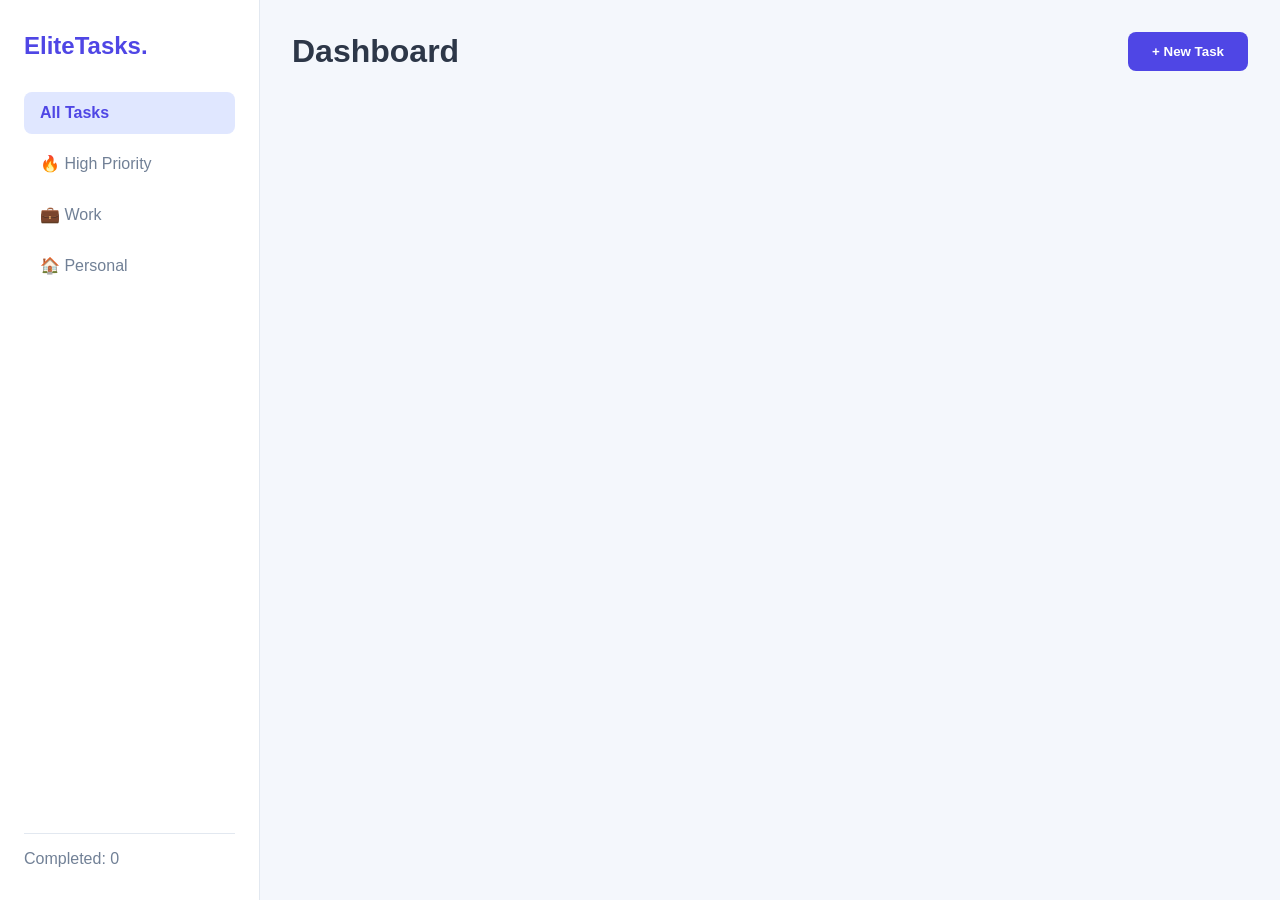
<file: index.html>
<!DOCTYPE html>
<html lang="en">
<head>
    <meta charset="UTF-8">
    <meta name="viewport" content="width=device-width, initial-scale=1.0">
    <title>Elite Task Manager</title>
    <link rel="stylesheet" href="style.css">
</head>
<body>
    <div class="app-container">
        <aside class="sidebar">
            <div class="logo">
                <h2>EliteTasks.</h2>
            </div>
            <nav class="filters">
                <ul>
                    <li class="active" data-filter="all">All Tasks</li>
                    <li data-filter="high">🔥 High Priority</li>
                    <li data-filter="work">💼 Work</li>
                    <li data-filter="personal">🏠 Personal</li>
                </ul>
            </nav>
            <div class="stats">
                <p>Completed: <span id="completed-count">0</span></p>
            </div>
        </aside>

        <main class="main-content">
            <header class="topbar">
                <h1>Dashboard</h1>
                <button id="add-task-btn" class="primary-btn">+ New Task</button>
            </header>

            <section id="task-form-container" class="hidden">
                <form id="task-form">
                    <input type="text" id="task-title" placeholder="Task title..." required>
                    <div class="form-row">
                        <select id="task-priority">
                            <option value="low">Low Priority</option>
                            <option value="medium">Medium Priority</option>
                            <option value="high">High Priority</option>
                        </select>
                        <select id="task-category">
                            <option value="work">Work</option>
                            <option value="personal">Personal</option>
                            <option value="learning">Learning</option>
                        </select>
                        <input type="date" id="task-date">
                        <button type="submit" class="submit-btn">Save Task</button>
                    </div>
                </form>
            </section>

            <section class="task-board">
                <div class="task-list" id="task-list">
                    </div>
            </section>
        </main>
    </div>
    <script src="script.js"></script>
</body>
</html>
</file>
<file: style.css>
:root {
    --bg-color: #f4f7fc;
    --sidebar-bg: #ffffff;
    --text-main: #2d3748;
    --text-muted: #718096;
    --primary: #4f46e5;
    --primary-hover: #4338ca;
    --danger: #e53e3e;
    --card-bg: #ffffff;
    --border: #e2e8f0;
    --radius: 8px;
}

* {
    margin: 0;
    padding: 0;
    box-sizing: border-box;
    font-family: -apple-system, BlinkMacSystemFont, "Segoe UI", Roboto, Helvetica, Arial, sans-serif;
}

body {
    background-color: var(--bg-color);
    color: var(--text-main);
}

.app-container {
    display: flex;
    height: 100vh;
}

/* Sidebar */
.sidebar {
    width: 260px;
    background-color: var(--sidebar-bg);
    border-right: 1px solid var(--border);
    padding: 2rem 1.5rem;
    display: flex;
    flex-direction: column;
}

.logo h2 {
    color: var(--primary);
    margin-bottom: 2rem;
}

.filters ul {
    list-style: none;
}

.filters li {
    padding: 0.75rem 1rem;
    margin-bottom: 0.5rem;
    border-radius: var(--radius);
    cursor: pointer;
    color: var(--text-muted);
    transition: all 0.2s;
}

.filters li:hover, .filters li.active {
    background-color: #e0e7ff;
    color: var(--primary);
    font-weight: 600;
}

.stats {
    margin-top: auto;
    padding-top: 1rem;
    border-top: 1px solid var(--border);
    color: var(--text-muted);
}

/* Main Content */
.main-content {
    flex: 1;
    padding: 2rem;
    overflow-y: auto;
}

.topbar {
    display: flex;
    justify-content: space-between;
    align-items: center;
    margin-bottom: 2rem;
}

.primary-btn, .submit-btn {
    background-color: var(--primary);
    color: white;
    border: none;
    padding: 0.75rem 1.5rem;
    border-radius: var(--radius);
    cursor: pointer;
    font-weight: 600;
    transition: 0.2s;
}

.primary-btn:hover, .submit-btn:hover {
    background-color: var(--primary-hover);
}

/* Form */
.hidden {
    display: none;
}

#task-form-container {
    background: var(--card-bg);
    padding: 1.5rem;
    border-radius: var(--radius);
    box-shadow: 0 4px 6px rgba(0,0,0,0.05);
    margin-bottom: 2rem;
}

#task-title {
    width: 100%;
    padding: 0.75rem;
    border: 1px solid var(--border);
    border-radius: var(--radius);
    margin-bottom: 1rem;
    font-size: 1rem;
}

.form-row {
    display: flex;
    gap: 1rem;
}

.form-row select, .form-row input[type="date"] {
    padding: 0.5rem;
    border: 1px solid var(--border);
    border-radius: var(--radius);
    flex: 1;
}

/* Task List */
.task-item {
    background: var(--card-bg);
    padding: 1rem 1.5rem;
    border-radius: var(--radius);
    box-shadow: 0 2px 4px rgba(0,0,0,0.02);
    margin-bottom: 1rem;
    display: flex;
    justify-content: space-between;
    align-items: center;
    border-left: 4px solid transparent;
}

.task-item.high { border-left-color: #e53e3e; }
.task-item.medium { border-left-color: #ecc94b; }
.task-item.low { border-left-color: #48bb78; }
.task-item.completed { opacity: 0.6; text-decoration: line-through; }

.task-details h3 {
    font-size: 1.1rem;
    margin-bottom: 0.25rem;
}

.task-meta {
    font-size: 0.85rem;
    color: var(--text-muted);
    display: flex;
    gap: 1rem;
}

.task-actions button {
    background: none;
    border: none;
    cursor: pointer;
    padding: 0.5rem;
    border-radius: var(--radius);
}

.btn-complete { color: #48bb78; font-weight: bold; }
.btn-delete { color: var(--danger); font-weight: bold; }
</file>
